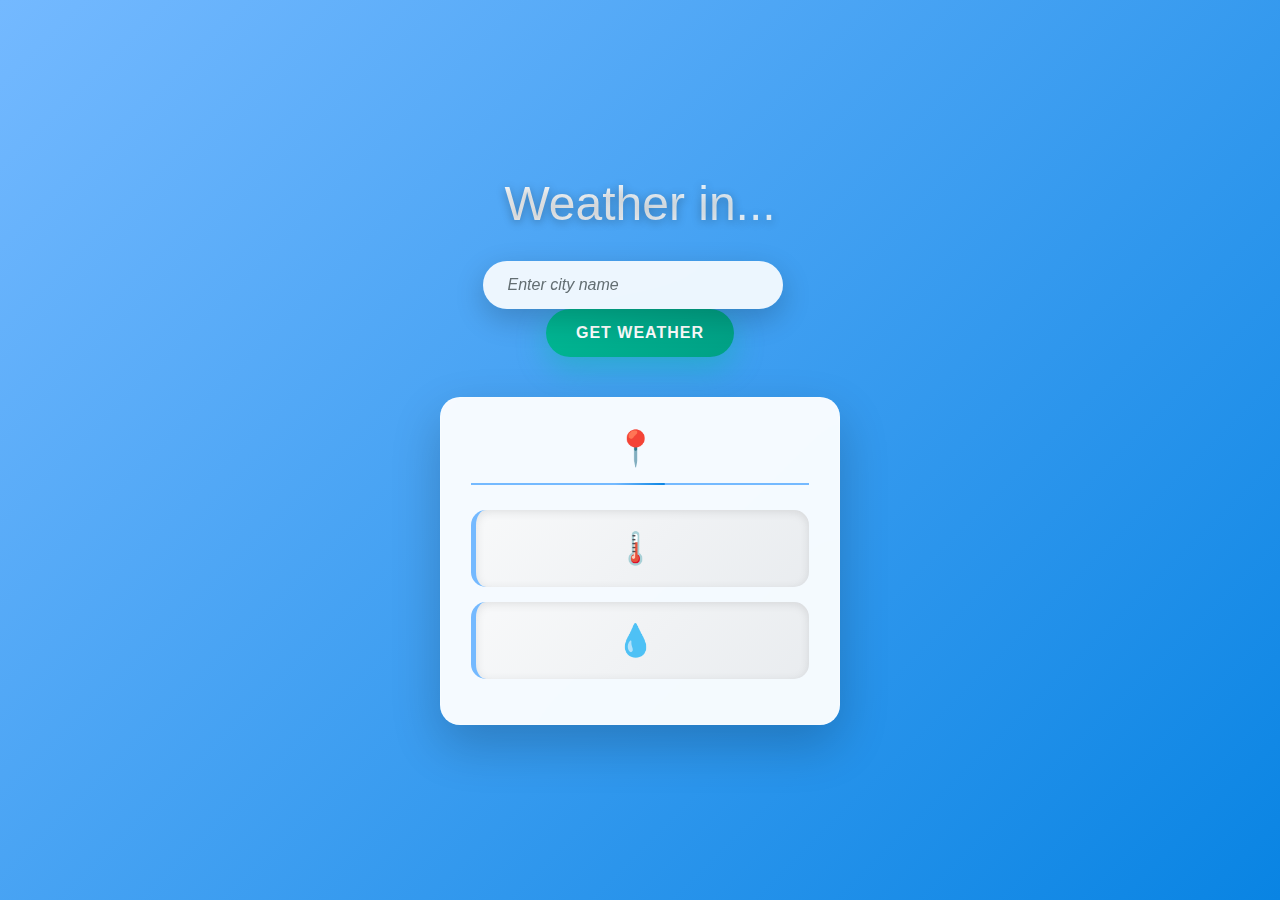
<file: Weather-App/index.html>
<!DOCTYPE html>
<html>
<head>
    <title>Weather Forecast</title>
    <link rel="stylesheet" href="./style.css">
</head>
<body>
    <h1>Weather in...</h1>
    <input type="text" id="cityInput" placeholder="Enter city name"> 
    <button id="getWeather">Get Weather</button>

    <div id="weatherData">
        <h2 id="cityCountry"></h2>
        <p id="temperature"></p>
        <p id="humidity"></p>
        </div>

    <script src="./app.js"></script>
</body>
</html>
</file>
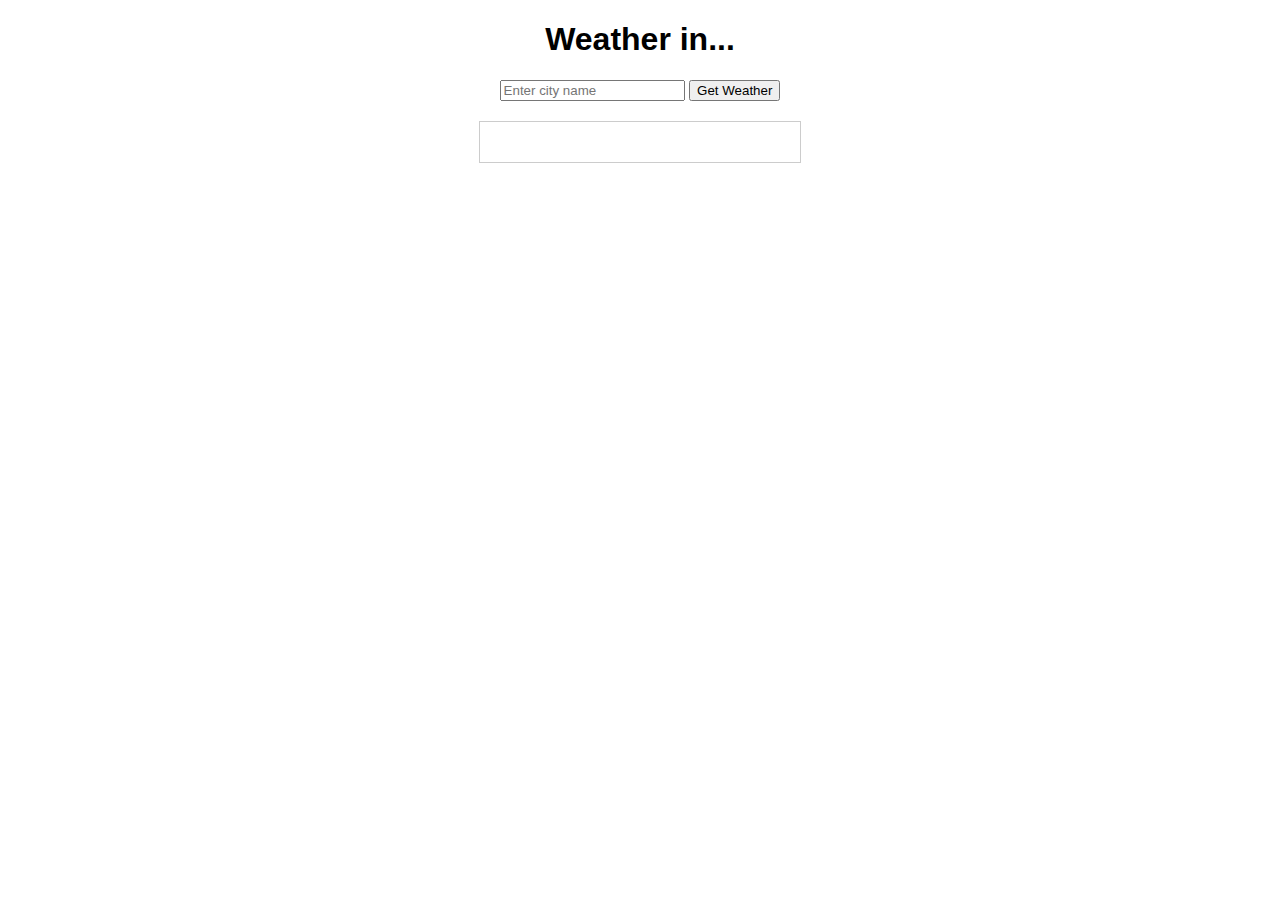
<file: Weather-App/hi.html>
<!DOCTYPE html>
<html>
<head>
    <title>Weather Forecast</title>
    <link rel="stylesheet" href="hi.css">
</head>
<body>
    <h1>Weather in...</h1>
    <input type="text" id="cityInput" placeholder="Enter city name">
    <button id="getWeather">Get Weather</button>

    <div id="weatherData">
        <h2 id="cityCountry"></h2>
        <p id="temperature"></p>
        <p id="humidity"></p>
        </div>

    <script src="hi.js"></script>
</body>
</html>
</file>
<file: Weather-App/style.css>
/* 
body {
    font-family: sans-serif;
    text-align: center;
}

#weatherData {
    margin-top: 20px;
    border: 1px solid #ccc;
    padding: 10px;
    width: 300px;
    margin-left: auto;
    margin-right: auto;
}


@media (max-width: 600px) {
    #weatherData {
        width: 90%;
    }
} */



* {
    margin: 0;
    padding: 0;
    box-sizing: border-box;
}

body {
    font-family: 'Segoe UI', Tahoma, Geneva, Verdana, sans-serif;
    background: linear-gradient(135deg, #74b9ff 0%, #0984e3 100%);
    min-height: 100vh;
    display: flex;
    flex-direction: column;
    align-items: center;
    justify-content: center;
    padding: 20px;
    text-align: center;
}

h1 {
    color: white;
    font-size: 3em;
    margin-bottom: 30px;
    font-weight: 300;
    text-shadow: 0 2px 10px rgba(0, 0, 0, 0.3);
    background: linear-gradient(45deg, #ffffff, #e3f2fd);
    -webkit-background-clip: text;
    -webkit-text-fill-color: transparent;
    background-clip: text;
}

#cityInput {
    width: 300px;
    padding: 15px 25px;
    border: none;
    border-radius: 50px;
    background: rgba(255, 255, 255, 0.9);
    font-size: 16px;
    outline: none;
    transition: all 0.3s ease;
    box-shadow: 0 10px 30px rgba(0, 0, 0, 0.2);
    margin-right: 15px;
    backdrop-filter: blur(10px);
}

#cityInput:focus {
    background: white;
    box-shadow: 0 15px 40px rgba(0, 0, 0, 0.3);
    transform: scale(1.05);
}

#cityInput::placeholder {
    color: #636e72;
    font-style: italic;
}

#getWeather {
    background: linear-gradient(135deg, #00b894, #00a085);
    color: white;
    border: none;
    padding: 15px 30px;
    border-radius: 50px;
    font-size: 16px;
    font-weight: 600;
    cursor: pointer;
    transition: all 0.3s ease;
    box-shadow: 0 10px 30px rgba(0, 184, 148, 0.4);
    text-transform: uppercase;
    letter-spacing: 1px;
}

#getWeather:hover {
    transform: translateY(-3px);
    box-shadow: 0 20px 40px rgba(0, 184, 148, 0.5);
    background: linear-gradient(135deg, #00a085, #00b894);
}

#getWeather:active {
    transform: translateY(-1px);
}

#weatherData {
    margin-top: 40px;
    background: rgba(255, 255, 255, 0.95);
    backdrop-filter: blur(15px);
    border: 1px solid rgba(255, 255, 255, 0.3);
    padding: 30px;
    width: 400px;
    border-radius: 20px;
    box-shadow: 0 20px 50px rgba(0, 0, 0, 0.2);
    transition: all 0.5s ease;
    transform: translateY(20px);
    opacity: 0;
}

#weatherData:not(:empty) {
    opacity: 1;
    transform: translateY(0);
}

#cityCountry {
    color: #2d3436;
    font-size: 1.8em;
    font-weight: 600;
    margin-bottom: 25px;
    padding-bottom: 15px;
    border-bottom: 2px solid #74b9ff;
    position: relative;
}

#cityCountry::before {
    content: "📍";
    font-size: 1.2em;
    margin-right: 10px;
}

#cityCountry::after {
    content: "";
    position: absolute;
    bottom: -2px;
    left: 50%;
    transform: translateX(-50%);
    width: 50px;
    height: 2px;
    background: linear-gradient(90deg, #74b9ff, #0984e3);
    border-radius: 1px;
}

#temperature, #humidity {
    font-size: 1.3em;
    font-weight: 600;
    color: #2d3436;
    margin: 15px 0;
    padding: 20px;
    background: linear-gradient(135deg, #f8f9fa, #e9ecef);
    border-radius: 15px;
    border-left: 5px solid #74b9ff;
    box-shadow: inset 0 2px 10px rgba(0, 0, 0, 0.1);
    transition: all 0.3s ease;
    position: relative;
}

#temperature:hover, #humidity:hover {
    transform: translateX(5px);
    box-shadow: 0 5px 20px rgba(116, 185, 255, 0.3);
}

#temperature::before {
    content: "🌡️";
    font-size: 1.5em;
    margin-right: 15px;
    display: inline-block;
}

#humidity::before {
    content: "💧";
    font-size: 1.5em;
    margin-right: 15px;
    display: inline-block;
}

/* Loading animation */
.loading {
    margin-top: 20px;
    color: white;
    font-weight: 600;
}

.spinner {
    border: 3px solid rgba(255, 255, 255, 0.3);
    border-top: 3px solid white;
    border-radius: 50%;
    width: 40px;
    height: 40px;
    animation: spin 1s linear infinite;
    margin: 0 auto 15px;
}

@keyframes spin {
    0% { transform: rotate(0deg); }
    100% { transform: rotate(360deg); }
}

/* Error styling */
.error {
    color: #e17055;
    font-weight: 600;
    padding: 20px;
    background: rgba(225, 112, 85, 0.1);
    border: 2px solid rgba(225, 112, 85, 0.3);
    border-radius: 15px;
    margin-top: 20px;
}

/* Pulse animation for weather data */
@keyframes pulse {
    0% { box-shadow: 0 20px 50px rgba(0, 0, 0, 0.2); }
    50% { box-shadow: 0 25px 60px rgba(116, 185, 255, 0.3); }
    100% { box-shadow: 0 20px 50px rgba(0, 0, 0, 0.2); }
}

#weatherData:not(:empty) {
    animation: pulse 3s ease-in-out infinite;
}

/* Responsive design */
@media (max-width: 600px) {
    body {
        padding: 15px;
        
    }
    
    h1 {
        font-size: 2.2em;
        margin-bottom: 25px;
    }
    
    #cityInput {
        width: 100%;
        max-width: 280px;
        margin-right: 0;
        margin-bottom: 15px;
        display: block;
       
    }
    
    #getWeather {
        width: 100%;
        max-width: 280px;
       
    }
    
    
    #weatherData {
        width: 95%;
        max-width: 350px;
        padding: 25px 20px;
        margin-top: 30px;
    }
    
    #cityCountry {
        font-size: 1.4em;
    }
    
    #temperature, #humidity {
        font-size: 1.1em;
        padding: 15px;
        margin: 12px 0;
    }
}


#cityInput:hover {
    box-shadow: 0 12px 35px rgba(0, 0, 0, 0.25);
}


body > * {
    animation: slideInFromTop 0.8s ease-out;
}

@keyframes slideInFromTop {
    0% {
        opacity: 0;
        transform: translateY(-30px);
    }
    100% {
        opacity: 1;
        transform: translateY(0);
    }
}


#cityInput:focus, #getWeather:focus {
    outline: 3px solid rgba(255, 255, 255, 0.5);
    outline-offset: 2px;
}
</file>
<file: Weather-App/hi.css>
body {
    font-family: sans-serif;
    text-align: center;
}

#weatherData {
    margin-top: 20px;
    border: 1px solid #ccc;
    padding: 10px;
    width: 300px;
    margin-left: auto;
    margin-right: auto;
}


@media (max-width: 600px) {
    #weatherData {
        width: 90%;
    }
}
</file>
